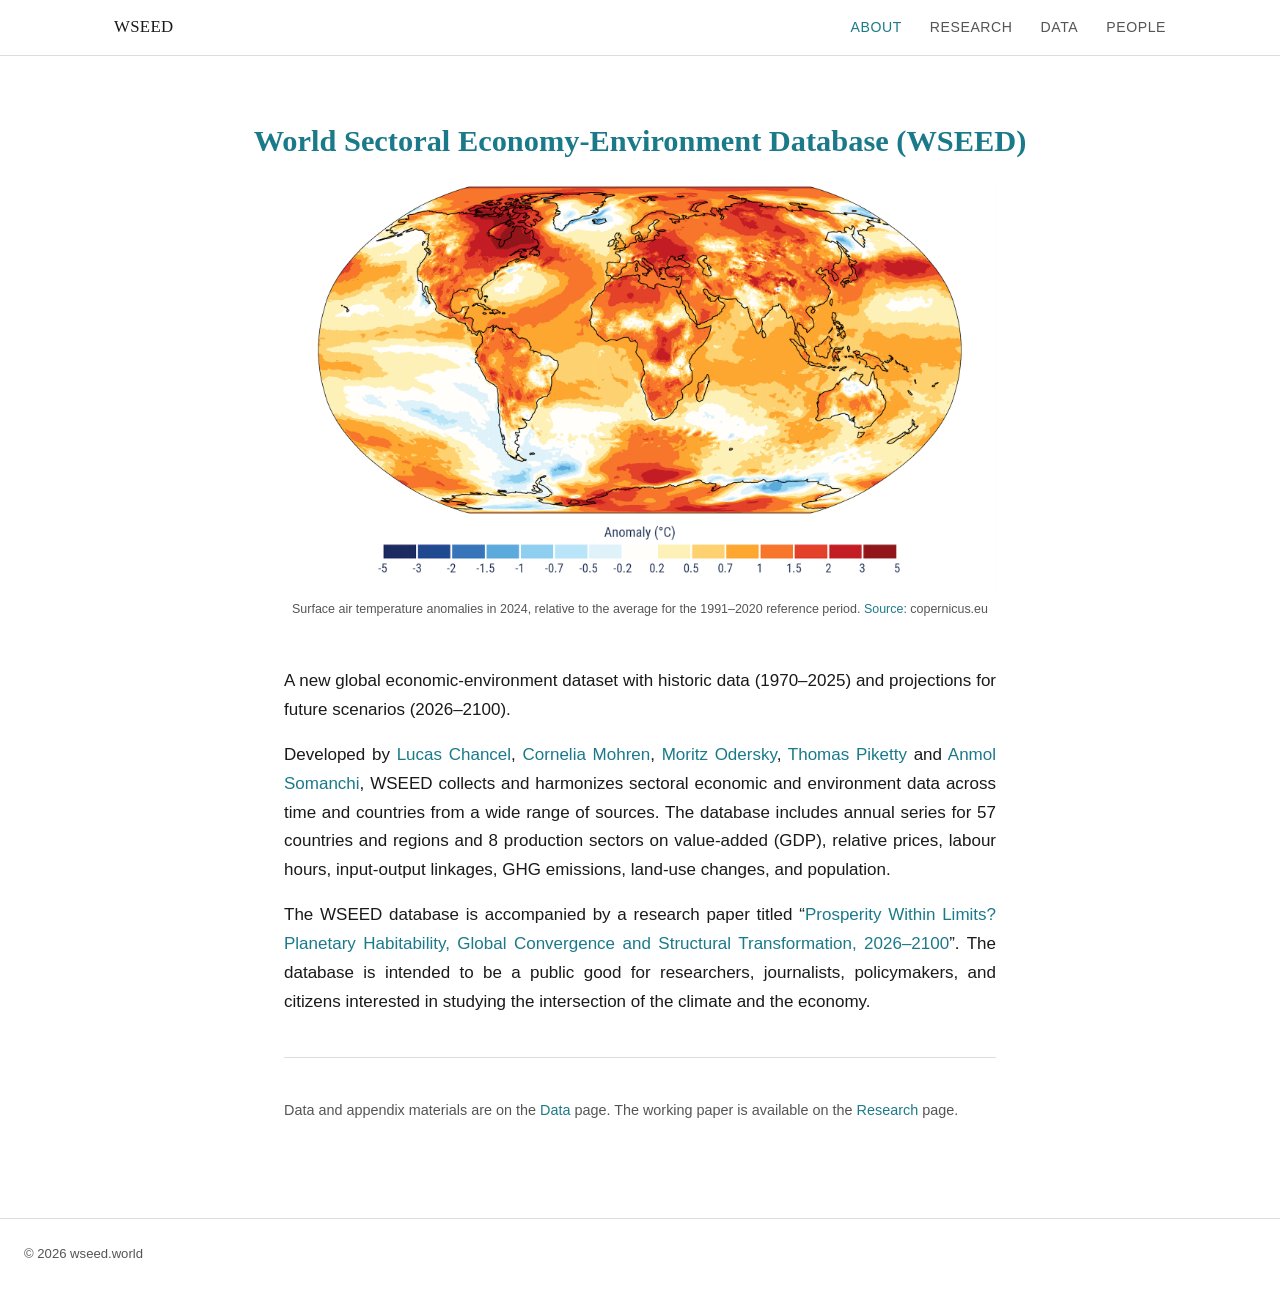
<file: index.html>
<!DOCTYPE html>
<html lang="en">
<head>
  <meta charset="UTF-8" />
  <meta name="viewport" content="width=device-width, initial-scale=1.0" />
  <title>WSEED — World Scenarios for Economy and Ecology in Development</title>
  <meta name="description" content="A research project comparing long-run global development pathways through a welfare lens, valuing consumption, leisure, and climate outcomes." />
  <link rel="stylesheet" href="css/style.css" />
</head>
<body>

<div id="progress-bar"></div>

<nav>
  <div class="nav-inner">
    <a class="nav-logo" href="index.html">WSEED</a>
    <button class="nav-toggle" aria-label="Toggle menu" aria-expanded="false">
      <span></span><span></span><span></span>
    </button>
    <ul class="nav-links">
      <li><a href="index.html">About</a></li>
      <li><a href="research.html">Research</a></li>
      <li><a href="data.html">Data</a></li>
      <li><a href="people.html">People</a></li>
    </ul>
  </div>
</nav>

<main>
  <div class="hero">
    <p class="wseed-label">World Sectoral Economy-Environment Database (WSEED)</p>
    <!-- Replace with a project-relevant image when available -->
    <img
      class="hero-img"
      src="img/hero.png"
      alt="Global convergence and planetary boundaries"
      onerror="this.style.display='none'"
    />
    <p class="img-caption">Surface air temperature anomalies in 2024, relative to the average for the 1991&ndash;2020 reference period. <a href="https://climate.copernicus.eu/global-climate-highlights-2024" target="_blank" rel="noopener">Source</a>: copernicus.eu</p>

  </div>

  <p>
    A new global economic-environment dataset with historic data (1970&ndash;2025) and projections for future scenarios (2026&ndash;2100).
  </p>

  <p>
    Developed by <a href="https://lucaschancel.com/en/" target="_blank" rel="noopener">Lucas Chancel</a>, <a href="https://sites.google.com/philosophy-economics.de/cornelia-mohren/home?authuser=1&pli=1" target="_blank" rel="noopener">Cornelia Mohren</a>, <a href="https://www.researchgate.net/profile/Moritz_Odersky" target="_blank" rel="noopener">Moritz Odersky</a>, <a href="http://piketty.pse.ens.fr/en/" target="_blank" rel="noopener">Thomas Piketty</a> and <a href="https://sites.google.com/view/anmolsmnch" target="_blank" rel="noopener">Anmol Somanchi</a>, WSEED
    collects and harmonizes sectoral economic and environment data across time and countries from a wide range
    of sources. The database includes annual series for 57 countries and regions and 8 production sectors on value-added (GDP), relative prices, labour hours, input-output
    linkages, GHG emissions, land-use changes, and population.
  </p>

  <p>
    The WSEED database is accompanied by a research paper titled &#8220;<a href="research.html">Prosperity Within Limits? Planetary Habitability, Global Convergence and Structural Transformation, 2026&ndash;2100</a>&#8221;. The database is intended to be a public good for researchers, journalists, policymakers, and citizens interested in studying the intersection of the climate and the economy.
  </p>

  <hr />

  <p style="font-size:0.9rem; color: var(--muted);">
    Data and appendix materials are on the <a href="data.html">Data</a> page.
    The working paper is available on the <a href="research.html">Research</a> page.
  </p>
</main>

<footer>
  <p>&copy; 2026 wseed.world</p>
</footer>

<script src="js/main.js"></script>
</body>
</html>
</file>
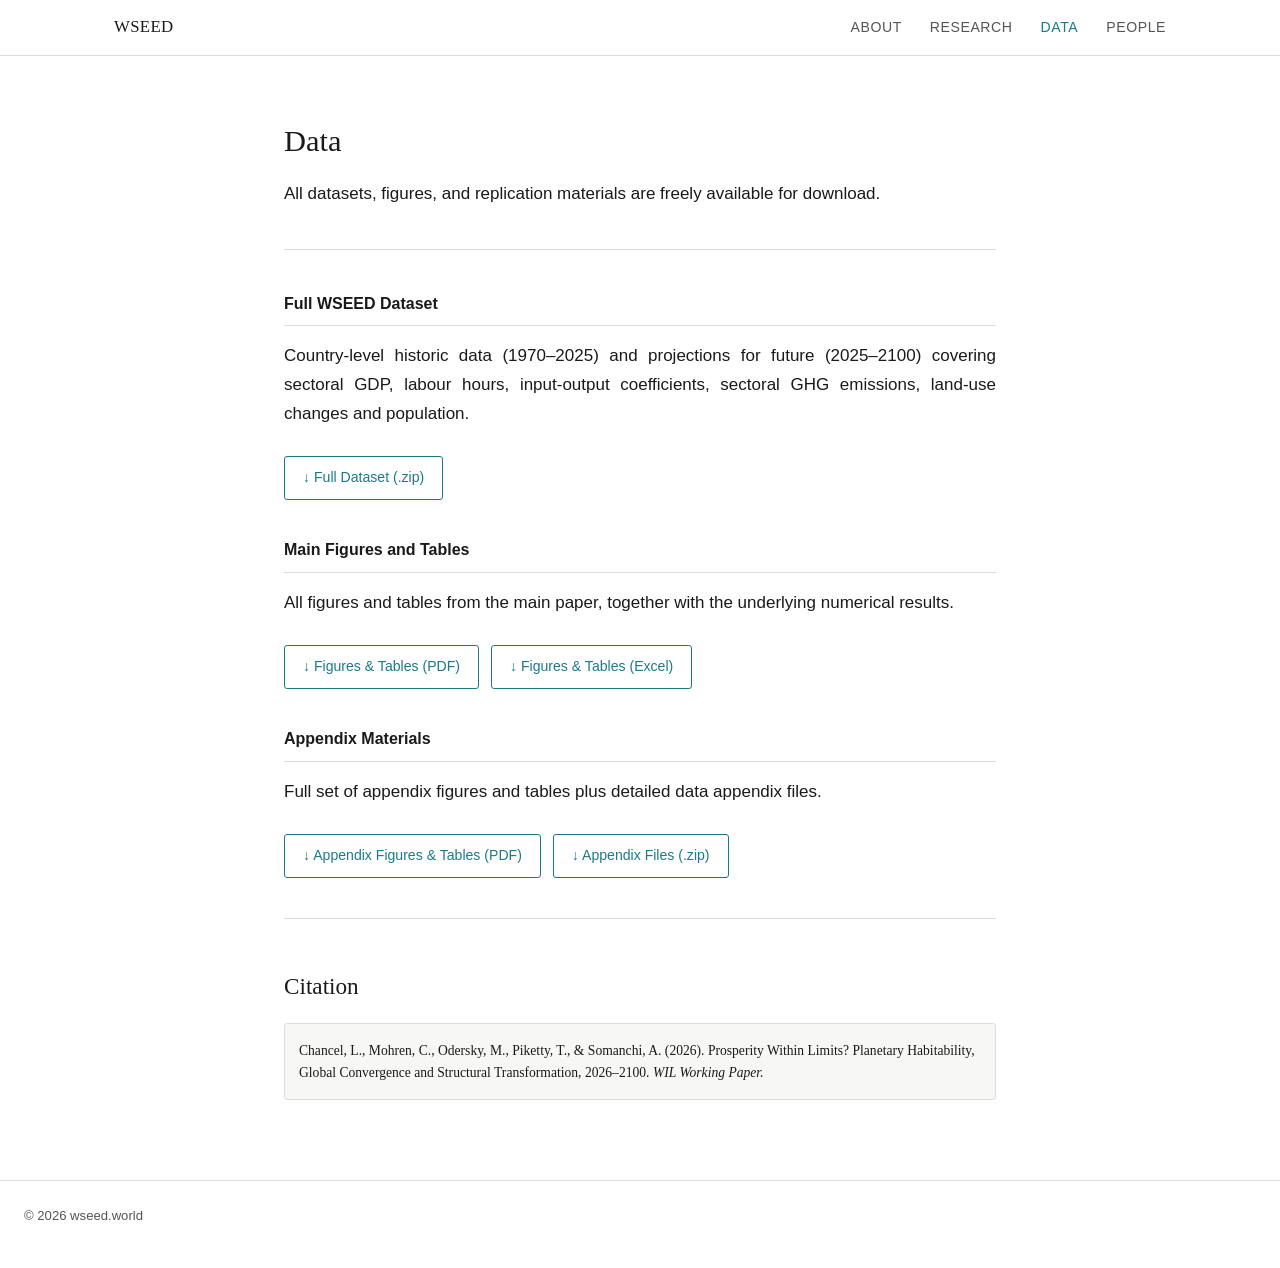
<file: data.html>
<!DOCTYPE html>
<html lang="en">
<head>
  <meta charset="UTF-8" />
  <meta name="viewport" content="width=device-width, initial-scale=1.0" />
  <title>Data — wseed.world</title>
  <meta name="description" content="Data and replication materials for the WSEED project." />
  <link rel="stylesheet" href="css/style.css" />
</head>
<body>

<div id="progress-bar"></div>

<nav>
  <div class="nav-inner">
    <a class="nav-logo" href="index.html">WSEED</a>
    <button class="nav-toggle" aria-label="Toggle menu" aria-expanded="false">
      <span></span><span></span><span></span>
    </button>
    <ul class="nav-links">
      <li><a href="index.html">About</a></li>
      <li><a href="research.html">Research</a></li>
      <li><a href="data.html">Data</a></li>
      <li><a href="people.html">People</a></li>
    </ul>
  </div>
</nav>

<main>
  <h1 style="font-family:var(--font-serif); font-weight:normal; font-size:1.9rem; margin-bottom:12px;">Data</h1>
  <p>
    All datasets, figures, and replication materials are freely available for download.
  </p>

  <hr />

  <div class="data-section">
    <h3>Full WSEED Dataset</h3>
    <p>
      Country-level historic data (1970&ndash;2025) and projections for future (2025&ndash;2100) covering
      sectoral GDP, labour hours, input-output coefficients, sectoral GHG emissions, land-use changes and population.
    </p>
    <div class="downloads">
      <a class="btn" href="https://www.dropbox.com/scl/fi/8hmgpr0b2pud0dtnfu3ns/Chanceletal2026.zip?rlkey=ulevwc7lzj5nypfzyplifo9bz&dl=1" target="_blank" rel="noopener">&#8595; Full Dataset (.zip)</a>
    </div>
  </div>

  <div class="data-section">
    <h3>Main Figures and Tables</h3>
    <p>
      All figures and tables from the main paper, together with the underlying numerical results.
    </p>
    <div class="downloads">
      <a class="btn" href="downloads/wseed-figures-tables.pdf">&#8595; Figures &amp; Tables (PDF)</a>
      <a class="btn" href="downloads/wseed-figures-tables.xlsx">&#8595; Figures &amp; Tables (Excel)</a>
    </div>
  </div>

  <div class="data-section">
    <h3>Appendix Materials</h3>
    <p>
      Full set of appendix figures and tables plus detailed data appendix files.
    </p>
    <div class="downloads">
      <a class="btn" href="downloads/wseed-appendix-figures-tables.pdf">&#8595; Appendix Figures &amp; Tables (PDF)</a>
      <a class="btn" href="https://www.dropbox.com/scl/fi/viza4c28wg8j4vneqowfr/Chanceletal2026DataAppendix.zip?rlkey=irulo0kofou3h0gm9naej07py&dl=1" target="_blank" rel="noopener">&#8595; Appendix Files (.zip)</a>
    </div>
  </div>

  <hr />

  <h2>Citation</h2>
  <div class="citation-box">
    Chancel, L., Mohren, C., Odersky, M., Piketty, T., &amp; Somanchi, A. (2026).
    Prosperity Within Limits? Planetary Habitability, Global Convergence and Structural Transformation, 2026&ndash;2100.
    <em>WIL Working Paper.</em>
  </div>

</main>

<footer>
  <p>&copy; 2026 wseed.world</p>
</footer>

<script src="js/main.js"></script>
</body>
</html>
</file>
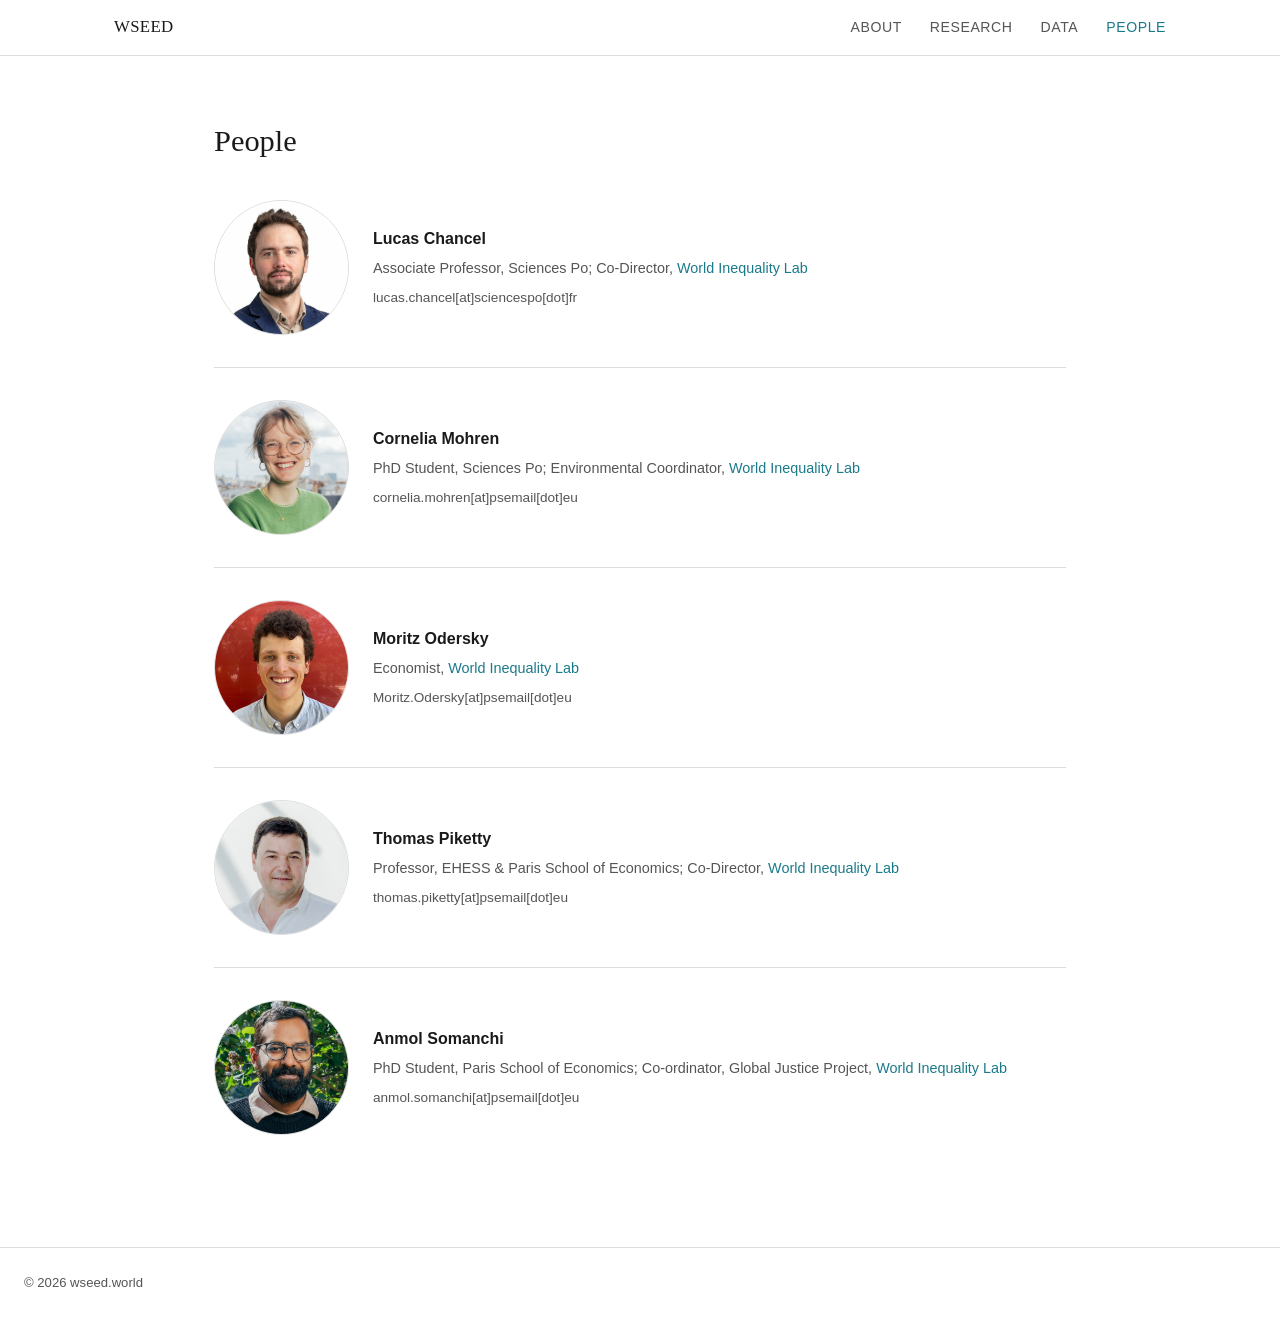
<file: people.html>
<!DOCTYPE html>
<html lang="en">
<head>
  <meta charset="UTF-8" />
  <meta name="viewport" content="width=device-width, initial-scale=1.0" />
  <title>People — wseed.world</title>
  <meta name="description" content="Research team behind the WSEED project." />
  <link rel="stylesheet" href="css/style.css" />
</head>
<body>

<div id="progress-bar"></div>

<nav>
  <div class="nav-inner">
    <a class="nav-logo" href="index.html">WSEED</a>
    <button class="nav-toggle" aria-label="Toggle menu" aria-expanded="false">
      <span></span><span></span><span></span>
    </button>
    <ul class="nav-links">
      <li><a href="index.html">About</a></li>
      <li><a href="research.html">Research</a></li>
      <li><a href="data.html">Data</a></li>
      <li><a href="people.html">People</a></li>
    </ul>
  </div>
</nav>

<main style="max-width: 900px;">
  <h1 style="font-family:var(--font-serif); font-weight:normal; font-size:1.9rem; margin-bottom:32px;">People</h1>

  <!-- ── Lucas Chancel ───────────────────────────────────────── -->
  <div class="person">
    <img class="person-photo" src="img/chancel.jpg" alt="Lucas Chancel" />
    <div class="person-info">
      <div class="person-name">
        <a href="https://lucaschancel.com/en/" target="_blank" rel="noopener">Lucas Chancel</a>
      </div>
      <div class="person-role">
        Associate Professor, Sciences Po; Co-Director, <a href="https://inequalitylab.world/en/" target="_blank" rel="noopener">World Inequality Lab</a>
      </div>
      <div class="person-email">lucas.chancel[at]sciencespo[dot]fr</div>
    </div>
  </div>

  <!-- ── Cornelia Mohren ────────────────────────────────────── -->
  <div class="person">
    <img class="person-photo" src="img/mohren.jpg" alt="Cornelia Mohren" style="object-position: top;" />
    <div class="person-info">
      <div class="person-name">
        <a href="https://sites.google.com/philosophy-economics.de/cornelia-mohren/home?authuser=1&pli=1" target="_blank" rel="noopener">Cornelia Mohren</a>
      </div>
      <div class="person-role">
        PhD Student, Sciences Po; Environmental Coordinator, <a href="https://inequalitylab.world/en/" target="_blank" rel="noopener">World Inequality Lab</a>
      </div>
      <div class="person-email">cornelia.mohren[at]psemail[dot]eu</div>
    </div>
  </div>

  <!-- ── Moritz Odersky ─────────────────────────────────────── -->
  <div class="person">
    <img class="person-photo" src="img/odersky.jpeg" alt="Moritz Odersky" />
    <div class="person-info">
      <div class="person-name">
        <a href="https://www.researchgate.net/profile/Moritz_Odersky" target="_blank" rel="noopener">Moritz Odersky</a>
      </div>
      <div class="person-role">
        Economist, <a href="https://inequalitylab.world/en/" target="_blank" rel="noopener">World Inequality Lab</a>
      </div>
      <div class="person-email">Moritz.Odersky[at]psemail[dot]eu</div>
    </div>
  </div>

  <!-- ── Thomas Piketty ─────────────────────────────────────── -->
  <div class="person">
    <img class="person-photo" src="img/piketty.jpeg" alt="Thomas Piketty" />
    <div class="person-info">
      <div class="person-name">
        <a href="http://piketty.pse.ens.fr/en/" target="_blank" rel="noopener">Thomas Piketty</a>
      </div>
      <div class="person-role">
        Professor, EHESS &amp; Paris School of Economics; Co-Director, <a href="https://inequalitylab.world/en/" target="_blank" rel="noopener">World Inequality Lab</a>
      </div>
      <div class="person-email">thomas.piketty[at]psemail[dot]eu</div>
    </div>
  </div>

  <!-- ── Anmol Somanchi ─────────────────────────────────────── -->
  <div class="person">
    <img class="person-photo" src="img/somanchi.jpg" alt="Anmol Somanchi" style="object-position: top;" />
    <div class="person-info">
      <div class="person-name">
        <a href="https://sites.google.com/view/anmolsmnch" target="_blank" rel="noopener">Anmol Somanchi</a>
      </div>
      <div class="person-role">
        PhD Student, Paris School of Economics; Co-ordinator, Global Justice Project, <a href="https://inequalitylab.world/en/" target="_blank" rel="noopener">World Inequality Lab</a>
      </div>
      <div class="person-email">anmol.somanchi[at]psemail[dot]eu</div>
    </div>
  </div>

</main>

<footer>
  <p>&copy; 2026 wseed.world</p>
</footer>

<script src="js/main.js"></script>
</body>
</html>
</file>
<file: css/style.css>
/* ============================================================
   wseed.world — Global stylesheet
   ============================================================ */

/* ── Reset & base ─────────────────────────────────────────── */
*, *::before, *::after { box-sizing: border-box; margin: 0; padding: 0; }

:root {
  --accent:      #1B7A8A;
  --accent-dark: #145f6d;
  --text:        #1a1a1a;
  --muted:       #555;
  --border:      #ddd;
  --bg:          #ffffff;
  --bg-alt:      #f7f7f5;
  --nav-height:  56px;
  --max-w:       760px;
  --font-serif:  'Georgia', 'Times New Roman', serif;
  --font-sans:   'Helvetica Neue', Arial, sans-serif;
}

html { scroll-behavior: smooth; }

body {
  font-family: var(--font-sans);
  font-size: 17px;
  line-height: 1.7;
  color: var(--text);
  background: var(--bg);
}

a { color: var(--accent); text-decoration: none; }
a:hover { text-decoration: underline; }

img { max-width: 100%; display: block; }

/* ── Scroll progress bar ──────────────────────────────────── */
#progress-bar {
  position: fixed;
  top: 0; left: 0;
  height: 3px;
  width: 0%;
  background: var(--accent);
  z-index: 1000;
  transition: width 0.1s linear;
}

/* ── Navigation ───────────────────────────────────────────── */
nav {
  position: sticky;
  top: 0;
  background: var(--bg);
  border-bottom: 1px solid var(--border);
  z-index: 999;
  height: var(--nav-height);
}

.nav-inner {
  max-width: 1100px;
  margin: 0 auto;
  padding: 0 24px;
  height: 100%;
  display: flex;
  align-items: center;
  justify-content: space-between;
}

.nav-logo {
  font-family: var(--font-serif);
  font-size: 1.05rem;
  font-weight: normal;
  color: var(--text);
  letter-spacing: 0.02em;
}
.nav-logo:hover { text-decoration: none; color: var(--accent); }

.nav-links {
  display: flex;
  gap: 28px;
  list-style: none;
}

.nav-links a {
  font-size: 0.88rem;
  color: var(--muted);
  letter-spacing: 0.04em;
  text-transform: uppercase;
}
.nav-links a:hover,
.nav-links a.active { color: var(--accent); text-decoration: none; }

/* hamburger */
.nav-toggle {
  display: none;
  flex-direction: column;
  gap: 5px;
  background: none;
  border: none;
  cursor: pointer;
  padding: 4px;
}
.nav-toggle span {
  display: block;
  width: 22px;
  height: 2px;
  background: var(--text);
  transition: all 0.2s;
}

/* ── Page layout ──────────────────────────────────────────── */
main {
  max-width: var(--max-w);
  margin: 0 auto;
  padding: 60px 24px 80px;
}

/* ── Hero (homepage only) ─────────────────────────────────── */
.hero {
  margin-bottom: 48px;
}

.hero-img {
  width: 100%;
  border-radius: 2px;
  margin-bottom: 36px;
}

.hero h1 {
  font-family: var(--font-serif);
  font-size: 1.9rem;
  font-weight: bold;
  line-height: 1.35;
  margin-bottom: 8px;
  color: var(--text);
}

.hero .subtitle {
  font-size: 0.95rem;
  color: var(--muted);
  margin-bottom: 24px;
}

.img-caption {
  font-size: 0.78rem;
  color: var(--muted);
  margin-top: -28px;
  margin-bottom: 28px;
  text-align: center;
  line-height: 1.5;
}

.wseed-label {
  font-family: var(--font-serif);
  font-size: 1.9rem;
  font-weight: bold;
  color: var(--accent);
  margin-bottom: 14px;
  text-align: center;
  white-space: nowrap;
  width: 100vw;
  position: relative;
  left: 50%;
  transform: translateX(-50%);
}

.paper-subtitle {
  font-family: var(--font-serif);
  font-size: 1.05rem;
  font-weight: normal;
  color: var(--muted);
  margin-top: -8px;
  margin-bottom: 16px;
  text-align: left;
}

/* ── Section headings ─────────────────────────────────────── */
h2 {
  font-family: var(--font-serif);
  font-size: 1.45rem;
  font-weight: normal;
  margin: 48px 0 16px;
  color: var(--text);
}

h3 {
  font-size: 1rem;
  font-weight: 600;
  margin: 32px 0 8px;
  color: var(--text);
}

p { margin-bottom: 16px; text-align: justify; }

/* ── Divider ──────────────────────────────────────────────── */
hr {
  border: none;
  border-top: 1px solid var(--border);
  margin: 40px 0;
}

/* ── Research page ────────────────────────────────────────── */
.paper-title {
  font-family: var(--font-serif);
  font-size: 1.5rem;
  font-weight: normal;
  line-height: 1.4;
  margin-bottom: 12px;
}

.paper-meta {
  font-size: 0.9rem;
  color: var(--muted);
  margin-bottom: 28px;
}

.paper-img {
  width: 100%;
  border: 1px solid var(--border);
  border-radius: 2px;
  margin: 28px 0;
}

.abstract {
  background: var(--bg-alt);
  border-left: 3px solid var(--accent);
  padding: 20px 24px;
  margin: 28px 0;
  font-size: 0.95rem;
  color: var(--text);
}

.abstract p:last-child { margin-bottom: 0; }

/* download buttons */
.downloads {
  display: flex;
  flex-wrap: wrap;
  gap: 12px;
  margin-top: 28px;
}

.btn {
  display: inline-flex;
  align-items: center;
  gap: 8px;
  padding: 9px 18px;
  border: 1px solid var(--accent);
  border-radius: 3px;
  font-size: 0.88rem;
  color: var(--accent);
  background: var(--bg);
  transition: background 0.15s, color 0.15s;
}
.btn:hover {
  background: var(--accent);
  color: #fff;
  text-decoration: none;
}
.btn-primary {
  background: var(--accent);
  color: #fff;
}
.btn-primary:hover {
  background: var(--accent-dark);
}

/* ── Data page ────────────────────────────────────────────── */
.data-section {
  margin-bottom: 36px;
}

.data-section h3 {
  margin-top: 0;
  border-bottom: 1px solid var(--border);
  padding-bottom: 8px;
  margin-bottom: 16px;
}

.citation-box {
  background: var(--bg-alt);
  border: 1px solid var(--border);
  border-radius: 3px;
  padding: 16px 14px;
  font-size: 0.85rem;
  font-family: var(--font-serif);
  color: var(--text);
  margin-top: 12px;
  line-height: 1.6;
}

/* ── App page ─────────────────────────────────────────────── */
.app-frame-wrapper {
  position: relative;
  width: 100%;
  padding-top: 75%;   /* 4:3 aspect ratio */
  border: 1px solid var(--border);
  border-radius: 3px;
  overflow: hidden;
  margin: 28px 0;
}

.app-frame-wrapper iframe {
  position: absolute;
  top: 0; left: 0;
  width: 100%;
  height: 100%;
  border: none;
}

.app-note {
  font-size: 0.88rem;
  color: var(--muted);
  margin-top: 8px;
}

/* ── People page ──────────────────────────────────────────── */
.person {
  display: flex;
  gap: 24px;
  align-items: center;
  padding: 32px 0;
  border-bottom: 1px solid var(--border);
}

.person:first-of-type { padding-top: 0; }
.person:last-of-type  { border-bottom: none; }

.person-photo {
  width: 135px;
  height: 135px;
  border-radius: 50%;
  object-fit: cover;
  flex-shrink: 0;
  background: var(--bg-alt);
  border: 1px solid var(--border);
}

.person-photo-placeholder {
  width: 80px;
  height: 80px;
  border-radius: 50%;
  flex-shrink: 0;
  background: var(--bg-alt);
  border: 1px solid var(--border);
  display: flex;
  align-items: center;
  justify-content: center;
  font-size: 1.6rem;
  color: var(--border);
}

.person-info { flex: 1; }

.person-name {
  font-size: 1rem;
  font-weight: 600;
  margin-bottom: 4px;
}
.person-name a { color: var(--text); }
.person-name a:hover { color: var(--accent); text-decoration: none; }

.person-role {
  font-size: 0.9rem;
  color: var(--muted);
  margin-bottom: 6px;
}

.person-bio {
  font-size: 0.92rem;
  margin-bottom: 6px;
}

.person-email {
  font-size: 0.85rem;
  color: var(--muted);
}

/* ── Carousel ─────────────────────────────────────────────── */
.carousel {
  position: relative;
  margin: 28px 0;
  border: 1px solid var(--border);
  border-radius: 3px;
  background: var(--bg-alt);
  overflow: hidden;
}

.carousel-track {
  position: relative;
  width: 100%;
  aspect-ratio: 3 / 2;
  background: var(--bg-alt);
}

.carousel-slide {
  position: absolute;
  top: 0; left: 0;
  width: 100%;
  height: 100%;
  display: none;
  align-items: center;
  justify-content: center;
}

.carousel-slide.active  { display: flex; }

.carousel-slide img {
  max-width: 100%;
  max-height: 100%;
  width: auto;
  height: auto;
  object-fit: contain;
  display: block;
}

.carousel-btn {
  position: absolute;
  top: 50%;
  transform: translateY(-50%);
  width: 36px;
  height: 36px;
  border-radius: 50%;
  border: 1px solid var(--border);
  background: rgba(255,255,255,0.88);
  color: var(--text);
  font-size: 1rem;
  cursor: pointer;
  display: flex;
  align-items: center;
  justify-content: center;
  z-index: 10;
  transition: background 0.15s, color 0.15s;
}
.carousel-btn:hover { background: var(--accent); color: #fff; border-color: var(--accent); }
.carousel-prev { left: 10px; }
.carousel-next { right: 10px; }

.carousel-footer {
  display: flex;
  align-items: center;
  justify-content: center;
  gap: 14px;
  padding: 10px 0 12px;
}

.carousel-dots { display: flex; gap: 7px; }

.carousel-dot {
  width: 7px;
  height: 7px;
  border-radius: 50%;
  background: var(--border);
  cursor: pointer;
  transition: background 0.2s;
}
.carousel-dot.active { background: var(--accent); }

.carousel-counter {
  font-size: 0.8rem;
  color: var(--muted);
  margin: 0;
  text-align: left;
}

/* ── Lightbox ─────────────────────────────────────────────── */
.lightbox {
  display: none;
  position: fixed;
  inset: 0;
  background: rgba(0,0,0,0.85);
  z-index: 2000;
  align-items: center;
  justify-content: center;
  cursor: zoom-out;
}

.lightbox.open { display: flex; }

.lightbox-img {
  max-width: 90vw;
  max-height: 90vh;
  object-fit: contain;
  border-radius: 2px;
  box-shadow: 0 8px 40px rgba(0,0,0,0.4);
  cursor: default;
}

.lightbox-close {
  position: absolute;
  top: 16px;
  right: 20px;
  background: none;
  border: none;
  color: #fff;
  font-size: 2rem;
  line-height: 1;
  cursor: pointer;
  opacity: 0.75;
  transition: opacity 0.15s;
}
.lightbox-close:hover { opacity: 1; }

.lightbox-nav {
  position: absolute;
  top: 50%;
  transform: translateY(-50%);
  background: rgba(255,255,255,0.15);
  border: 1px solid rgba(255,255,255,0.3);
  color: #fff;
  width: 44px;
  height: 44px;
  border-radius: 50%;
  font-size: 1.2rem;
  cursor: pointer;
  display: flex;
  align-items: center;
  justify-content: center;
  transition: background 0.15s;
  z-index: 2001;
}
.lightbox-nav:hover { background: rgba(255,255,255,0.3); }
.lightbox-prev { left: 20px; }
.lightbox-next { right: 20px; }

.carousel-slide img { cursor: zoom-in; }

/* ── Footer ───────────────────────────────────────────────── */
footer {
  border-top: 1px solid var(--border);
  padding: 24px;
  text-align: center;
  font-size: 0.82rem;
  color: var(--muted);
}

/* ── Responsive ───────────────────────────────────────────── */
@media (max-width: 640px) {
  .nav-links {
    display: none;
    flex-direction: column;
    gap: 0;
    position: absolute;
    top: var(--nav-height);
    left: 0; right: 0;
    background: var(--bg);
    border-bottom: 1px solid var(--border);
    padding: 8px 0;
  }
  .nav-links.open { display: flex; }
  .nav-links a {
    display: block;
    padding: 12px 24px;
  }
  .nav-toggle { display: flex; }

  nav { position: relative; }

  .hero h1 { font-size: 1.5rem; }

  .wseed-label { white-space: normal; font-size: 1.5rem; }

.person { flex-direction: column; gap: 16px; align-items: center; }
  .person-info { text-align: center; }

  .downloads { flex-direction: column; }

  .app-frame-wrapper { padding-top: 120%; }
}
</file>
